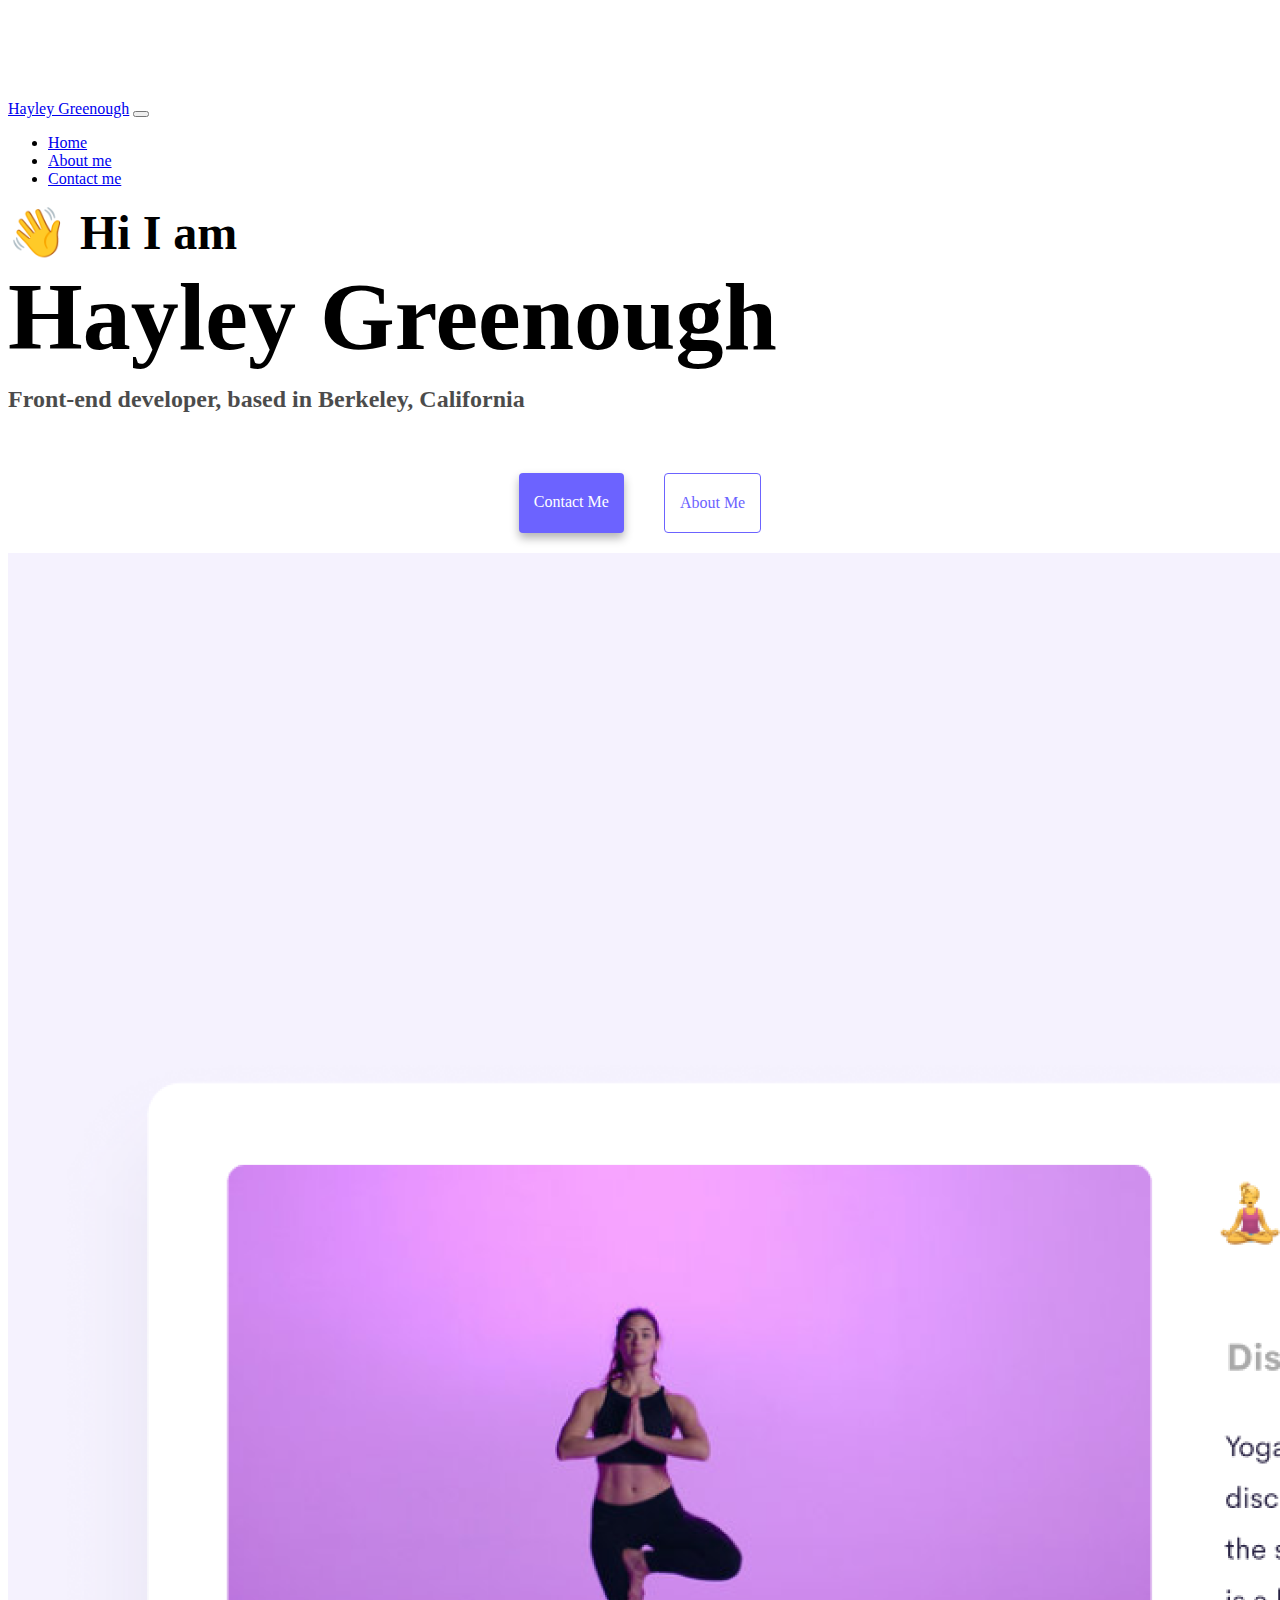
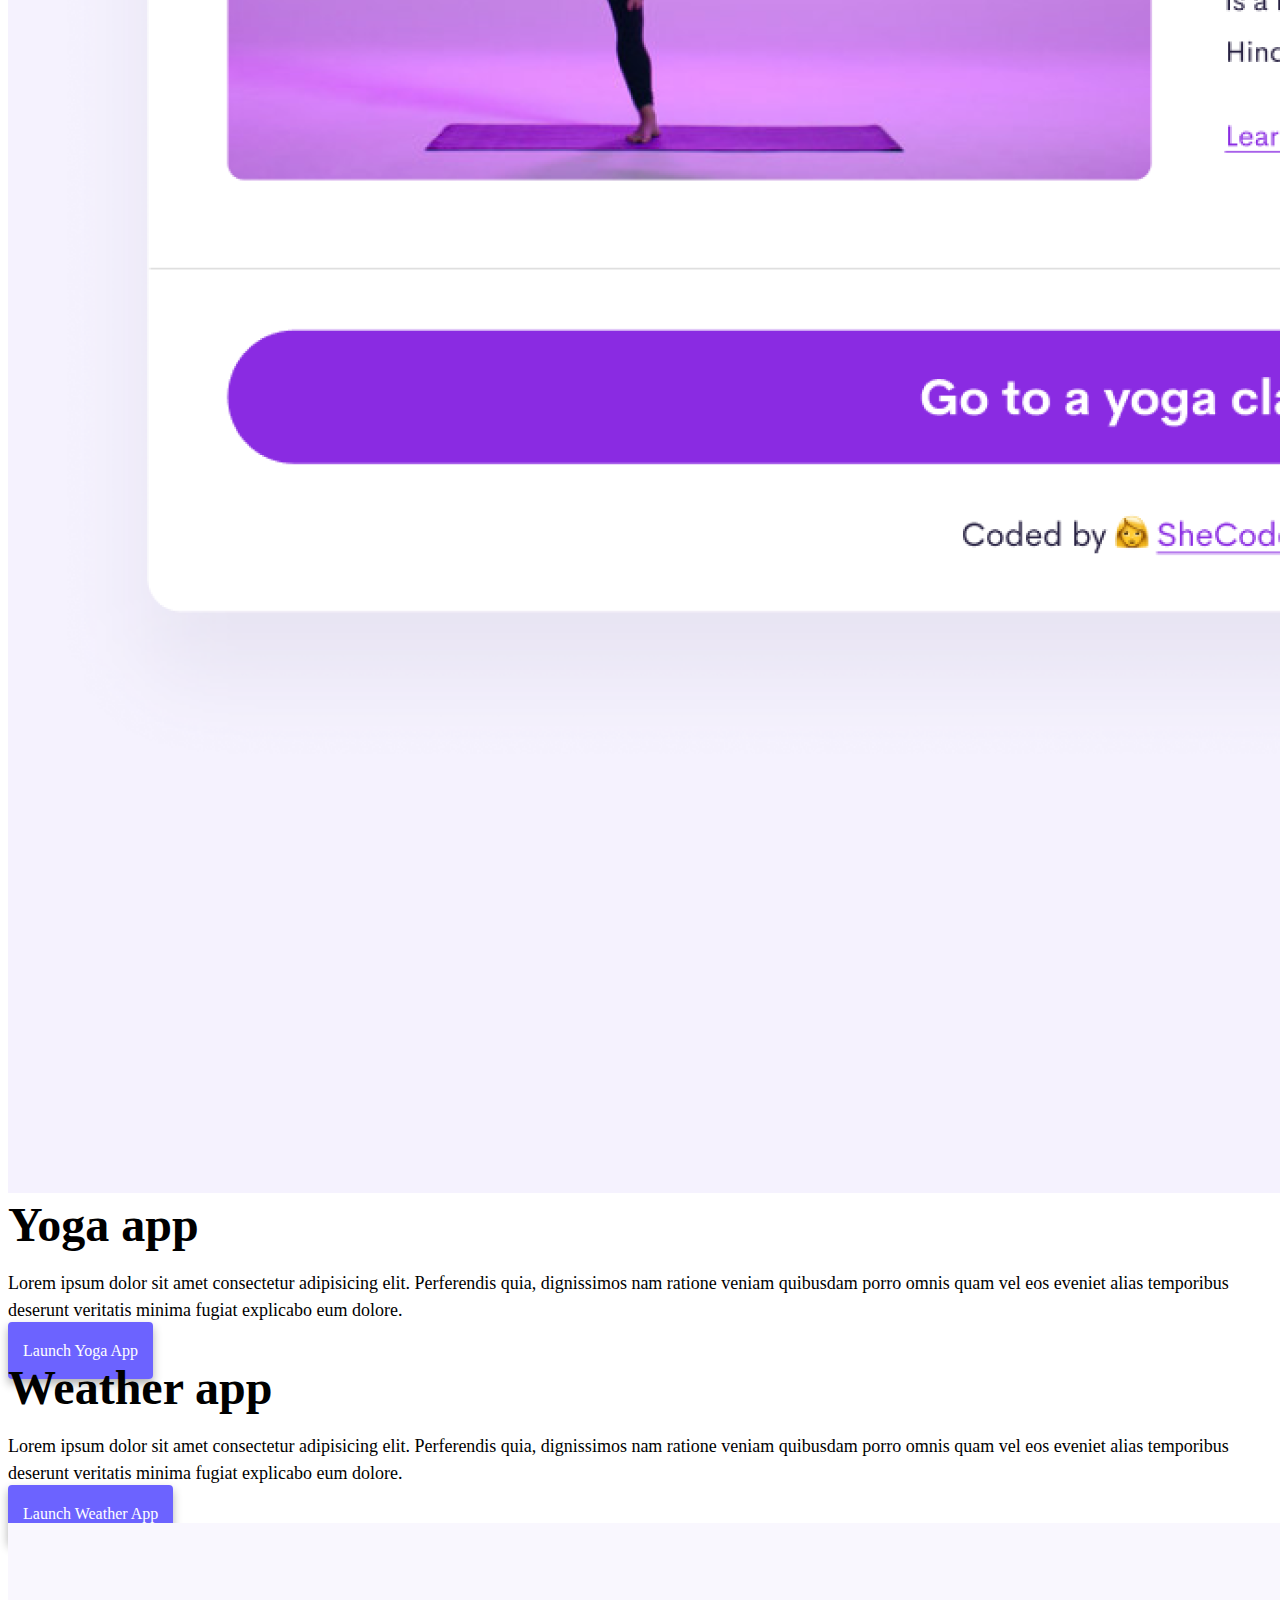
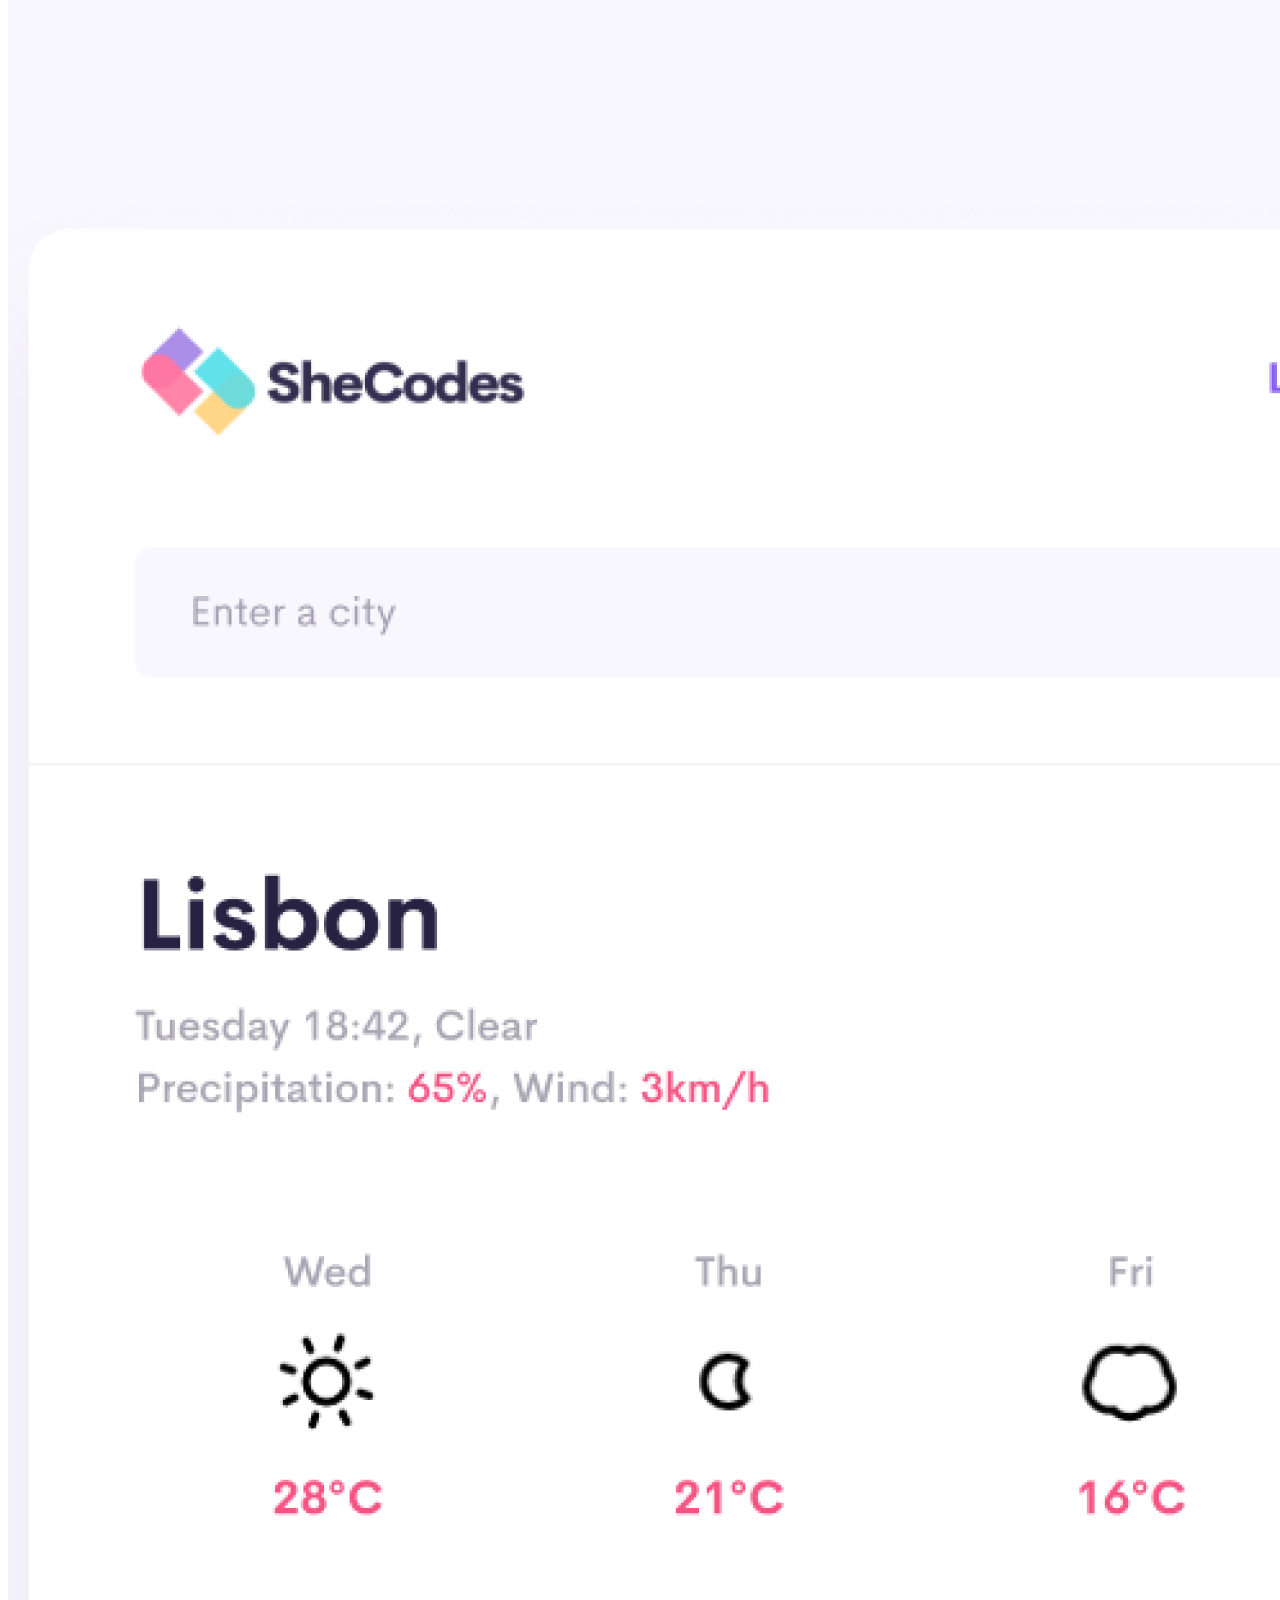
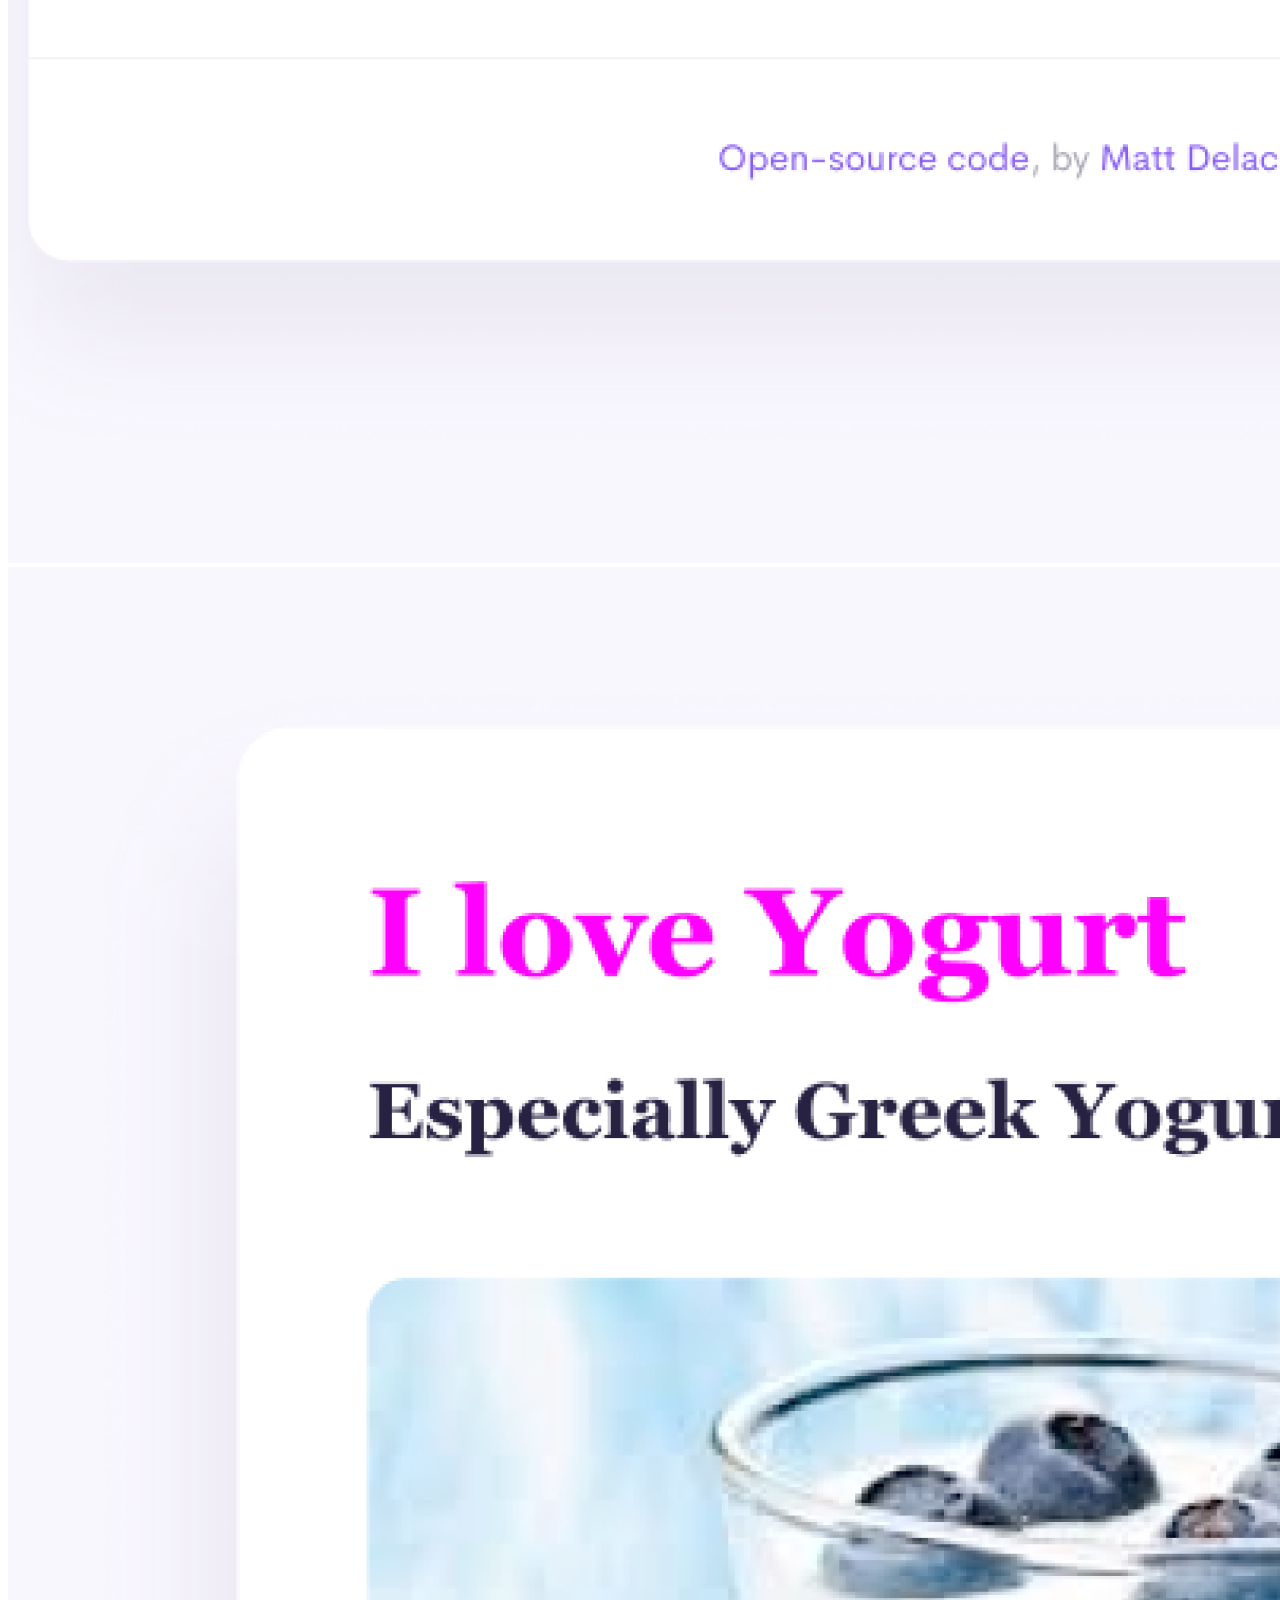
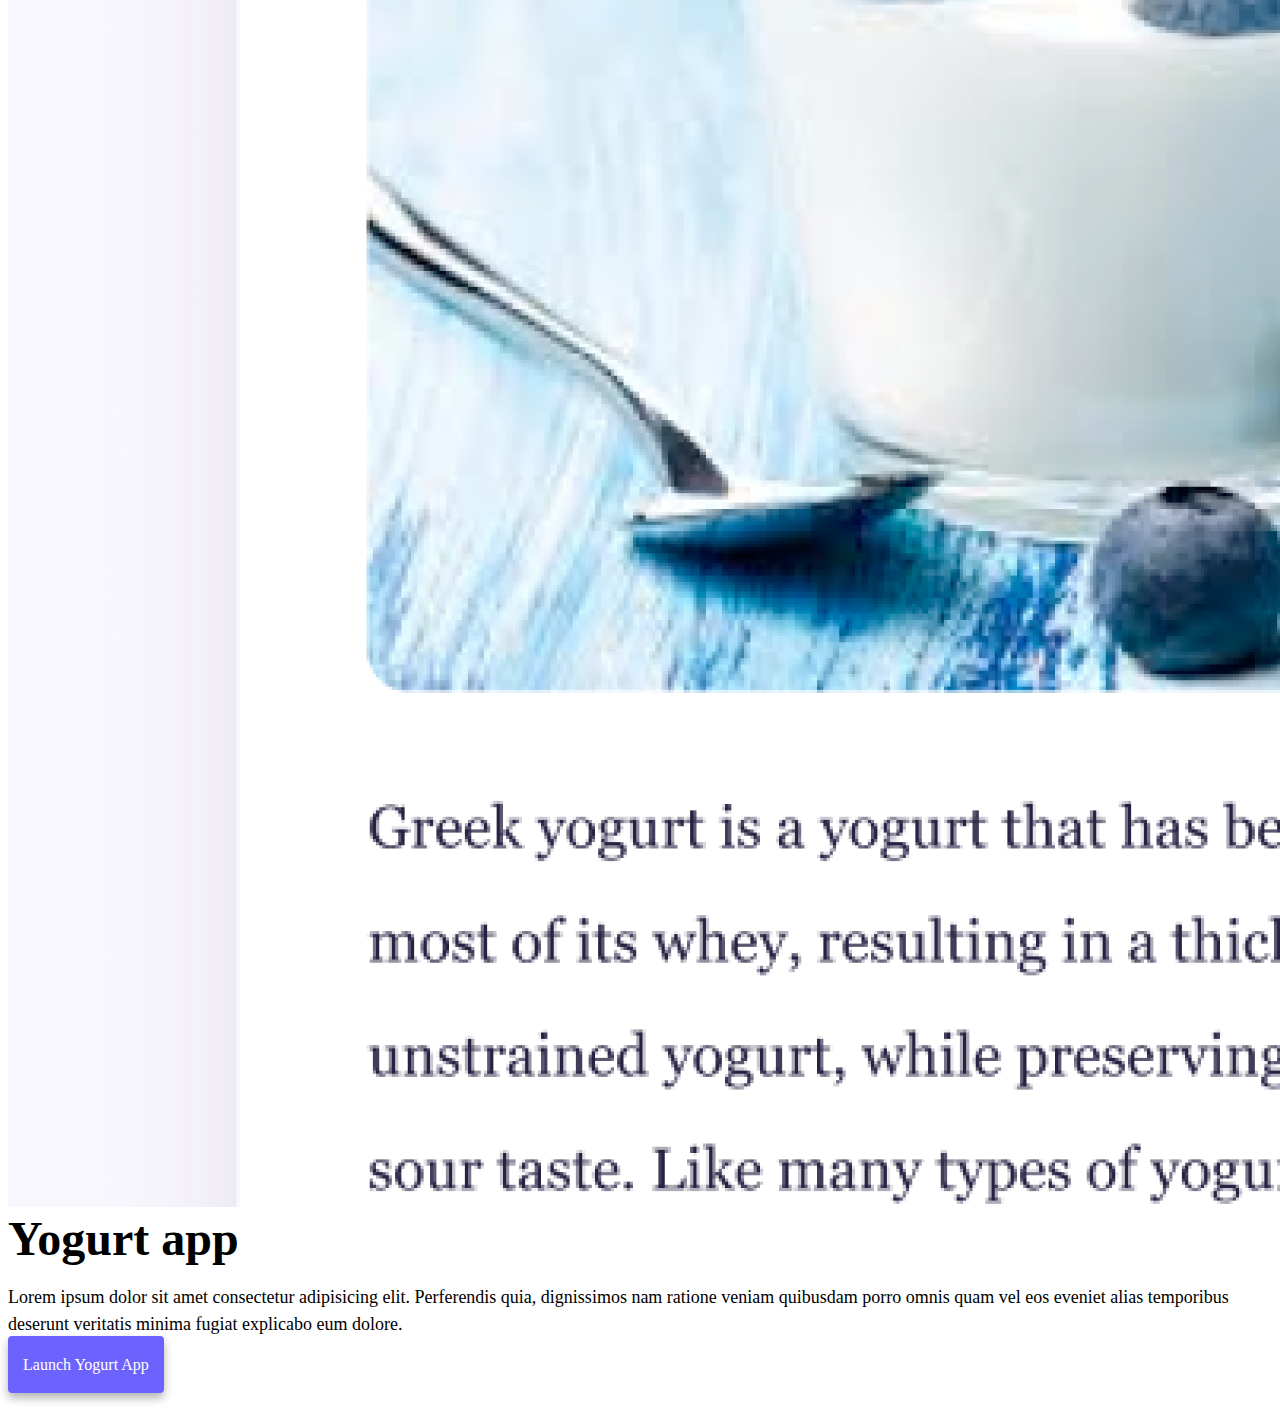
<file: index.html>
<!DOCTYPE html>
<html lang="en">

<head>
  <meta charset="UTF-8" />
  <meta name="description" content="Homepage for Hayley Greenough's front-end web development portfolio">
  <meta http-equiv="X-UA-Compatible" content="IE=edge" />
  <meta name="viewport" content="width=device-width, initial-scale=1.0" />
  <title>Hayley Greenough - front-end developer portfolio</title>
  <link href="https://cdn.jsdelivr.net/npm/bootstrap@5.0.0-beta2/dist/css/bootstrap.min.css" rel="stylesheet"
    integrity="sha384-BmbxuPwQa2lc/FVzBcNJ7UAyJxM6wuqIj61tLrc4wSX0szH/Ev+nYRRuWlolflfl" crossorigin="anonymous" />
  <script src="https://cdn.jsdelivr.net/npm/bootstrap@5.0.0-beta2/dist/js/bootstrap.bundle.min.js"
    integrity="sha384-b5kHyXgcpbZJO/tY9Ul7kGkf1S0CWuKcCD38l8YkeH8z8QjE0GmW1gYU5S9FOnJ0"
    crossorigin="anonymous"></script>
  <link rel="stylesheet" href="style.css" />
</head>

<body>
  <nav class="navbar navbar-expand-lg navbar-light bg-light fixed-top">
    <div class="container">
      <a class="navbar-brand" href="index.html">Hayley Greenough</a>
      <button class="navbar-toggler" type="button" data-bs-toggle="collapse" data-bs-target="#navbarNav"
        aria-controls="navbarNav" aria-expanded="false" aria-label="Toggle navigation">
        <span class="navbar-toggler-icon"></span>
      </button>
      <div class="collapse navbar-collapse" id="navbarNav">
        <ul class="navbar-nav">
          <li class="nav-item">
            <a class="nav-link active" aria-current="page" href="index.html">Home</a>
          </li>
          <li class="nav-item">
            <a class="nav-link" href="about.html">About me</a>
          </li>
          <li class="nav-item">
            <a class="nav-link" href="about.html#contact">Contact me</a>
          </li>
        </ul>
      </div>
    </div>
  </nav>
  <h2 class="text-center">👋 Hi I am</h2>
  <h1 class="text-center">Hayley Greenough</h1>
  <h3 class="text-center">Front-end developer, based in Berkeley, California</h3>
  <div class="navigation-links mb-5">
    <a href="about.html#contact" class="primary-link" title="Email me!">Contact me</a>
    <a href="about.html" class="secondary-link" title="About page with contact information">About me</a>
  </div>
  <div class="container">
    <div class="row">
      <div class="col-6 d-none d-sm-block">
        <img src="images/yoga.png" class="img-fluid rounded" />
      </div>
      <div class="col">
        <h2 class="mb-3">Yoga app</h2>
        <p>
          Lorem ipsum dolor sit amet consectetur adipisicing elit. Perferendis
          quia, dignissimos nam ratione veniam quibusdam porro omnis quam vel
          eos eveniet alias temporibus deserunt veritatis minima fugiat
          explicabo eum dolore.
        </p>
        <div class="mt-5">
          <a href="#" class="primary-link" title="Launch Yoga Application">Launch Yoga App</a>
        </div>
      </div>
    </div>

    <div class="row mt-5">
      <div class="col">
        <h2 class="mb-3">Weather app</h2>
        <p>
          Lorem ipsum dolor sit amet consectetur adipisicing elit. Perferendis
          quia, dignissimos nam ratione veniam quibusdam porro omnis quam vel
          eos eveniet alias temporibus deserunt veritatis minima fugiat
          explicabo eum dolore.
        </p>
        <div class="mt-5">
          <a href="#" class="primary-link" title="launch Weather Application">Launch Weather App</a>
        </div>
      </div>
      <div class="col-6 d-none d-sm-block">
        <img src="images/weather.png" class="img-fluid rounded" />
      </div>
    </div>

    <div class="row mt-5">
      <div class="col-6 d-none d-sm-block">
        <img src="images/yogurt.png" class="img-fluid rounded" />
      </div>
      <div class="col">
        <h2 class="mb-3">Yogurt app</h2>
        <p>
          Lorem ipsum dolor sit amet consectetur adipisicing elit. Perferendis
          quia, dignissimos nam ratione veniam quibusdam porro omnis quam vel
          eos eveniet alias temporibus deserunt veritatis minima fugiat
          explicabo eum dolore.
        </p>
        <div class="mt-5">
          <a href="#" class="primary-link" title="Launch Yogurt Application">Launch Yogurt App</a>
        </div>
      </div>
    </div>
  </div>
</body>

</html>
</file>
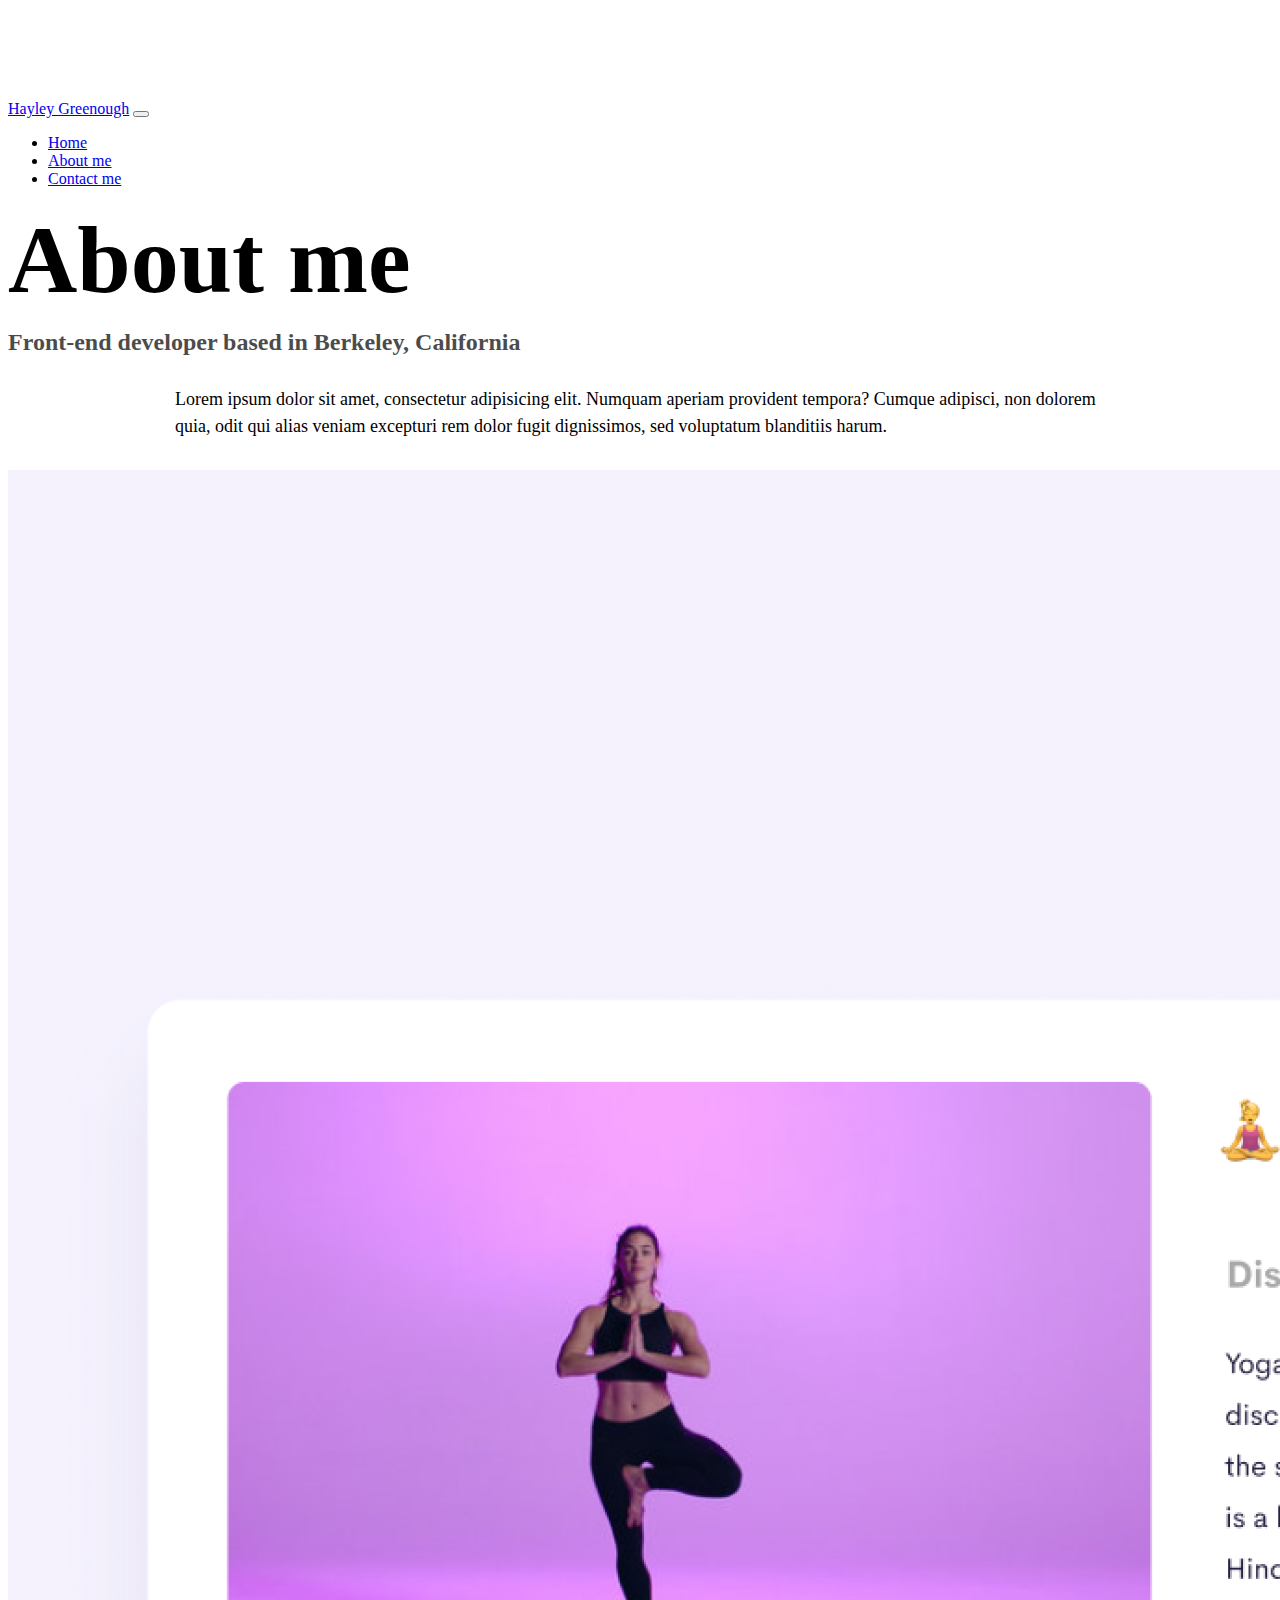
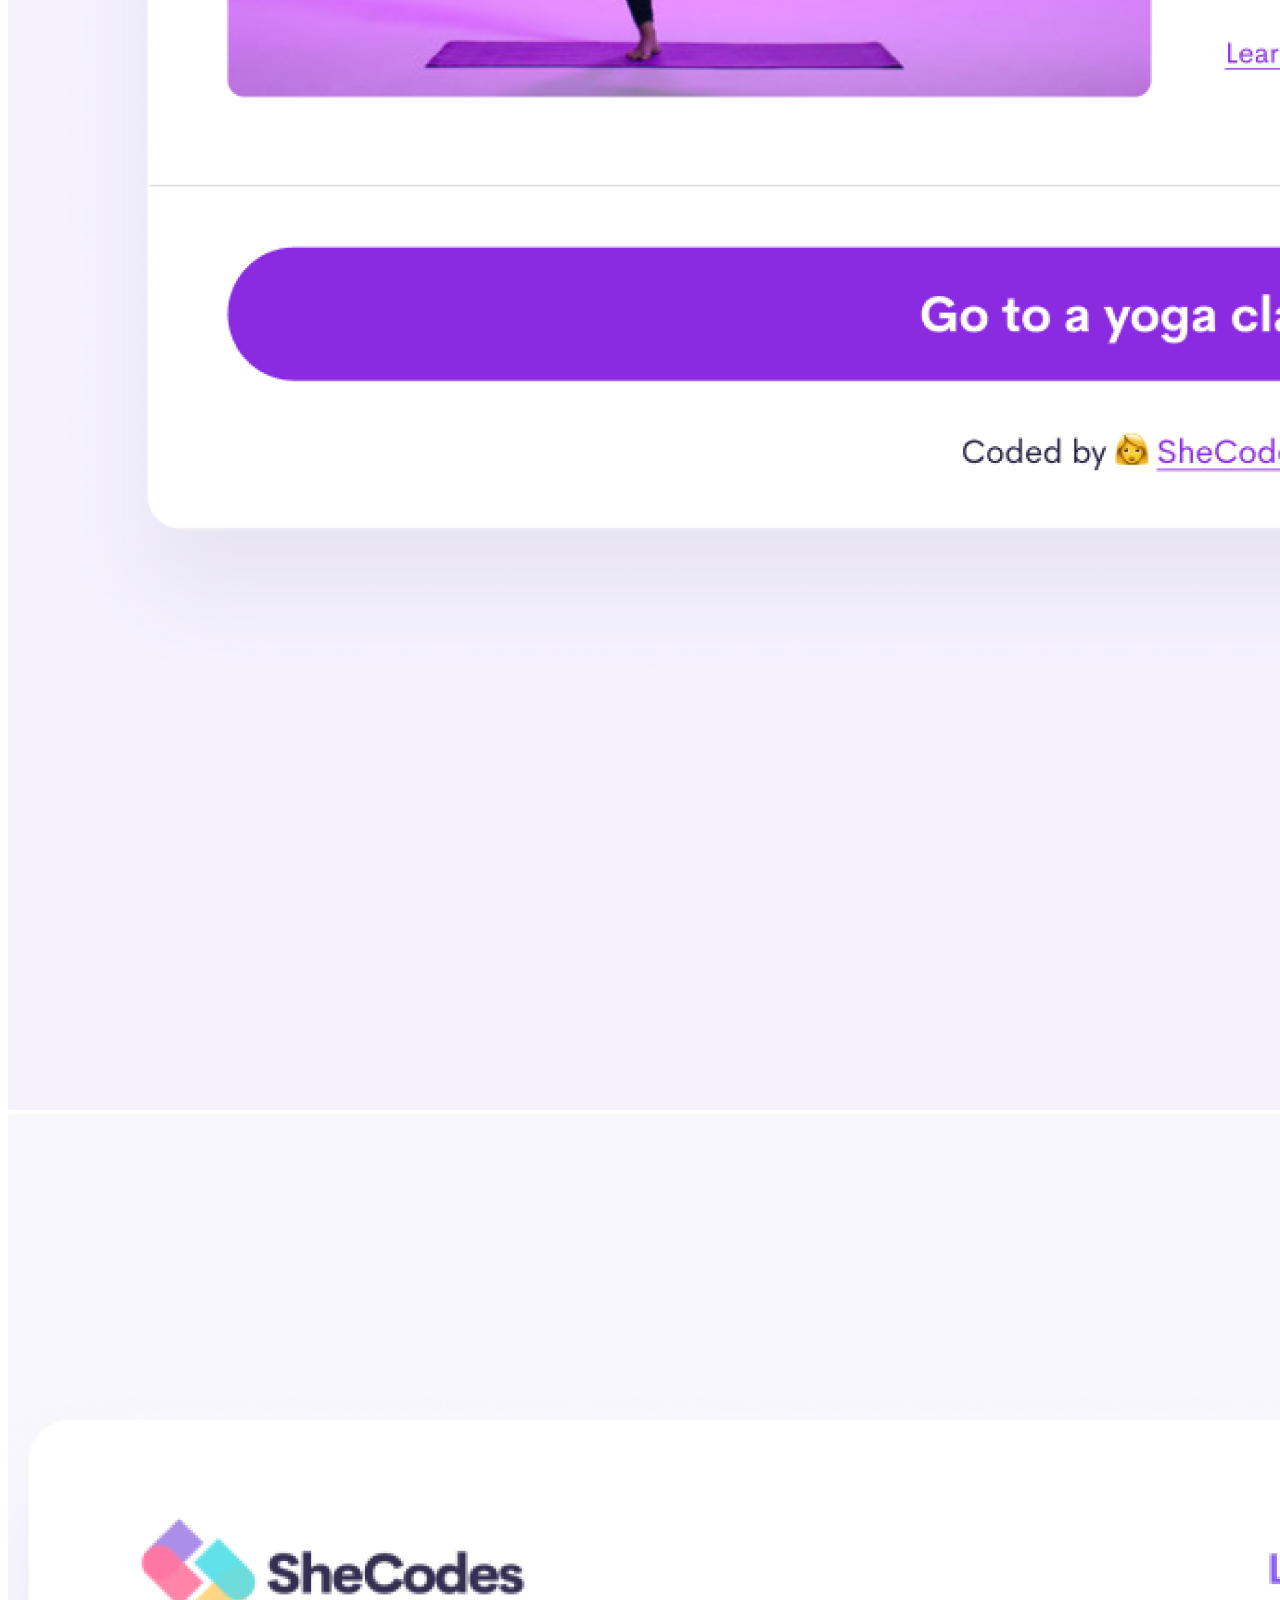
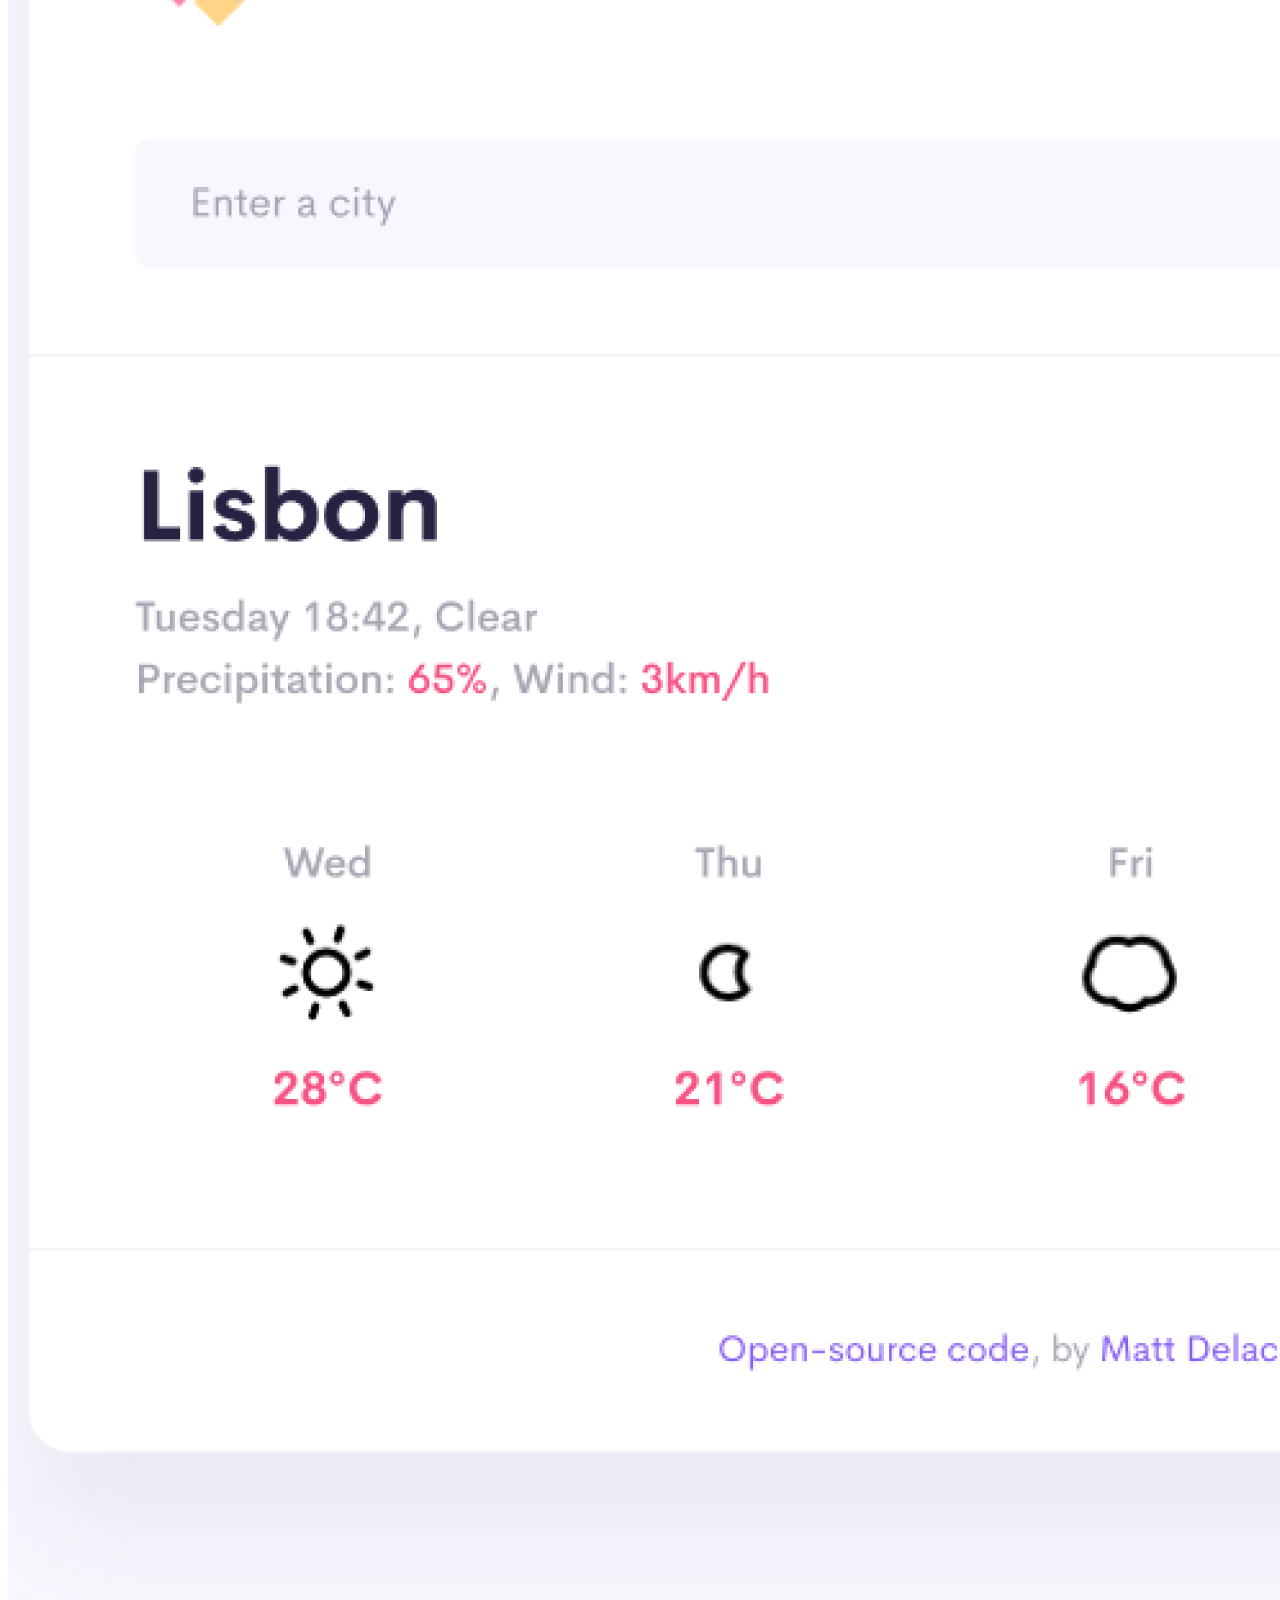
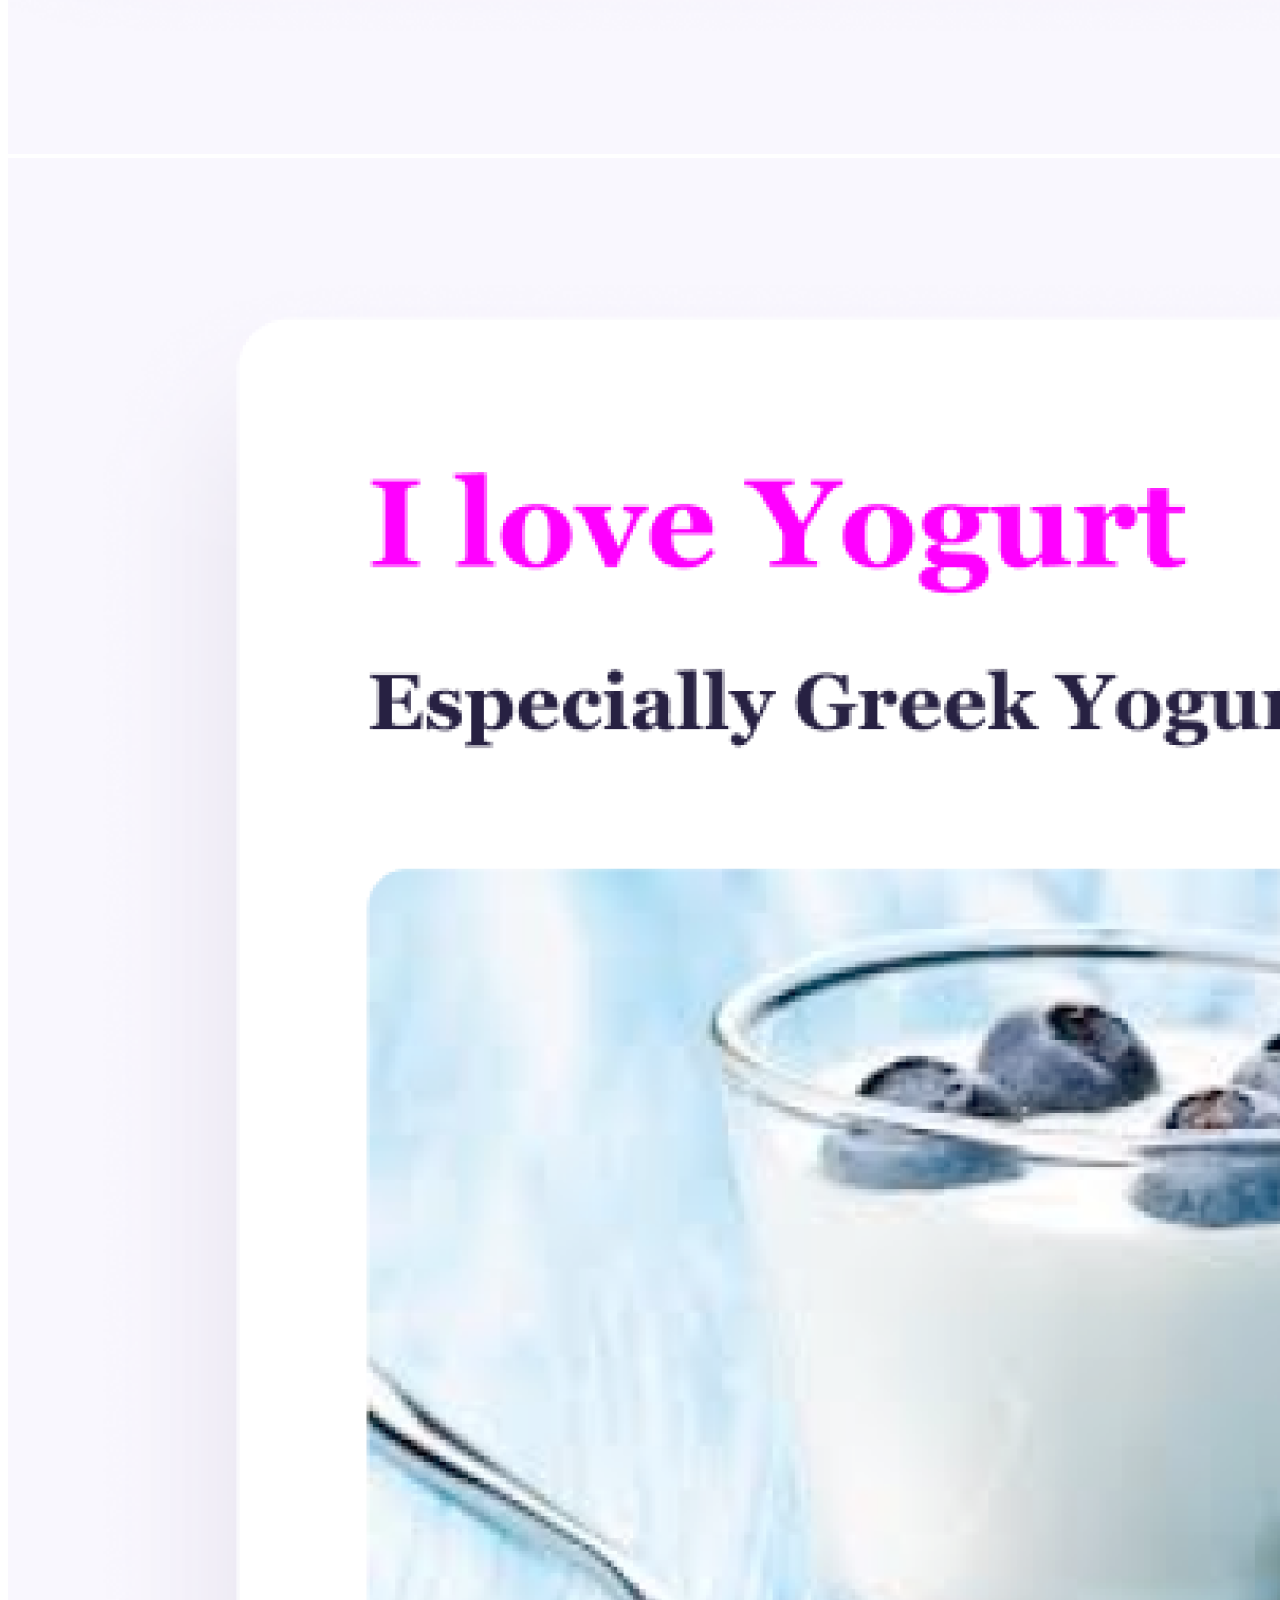
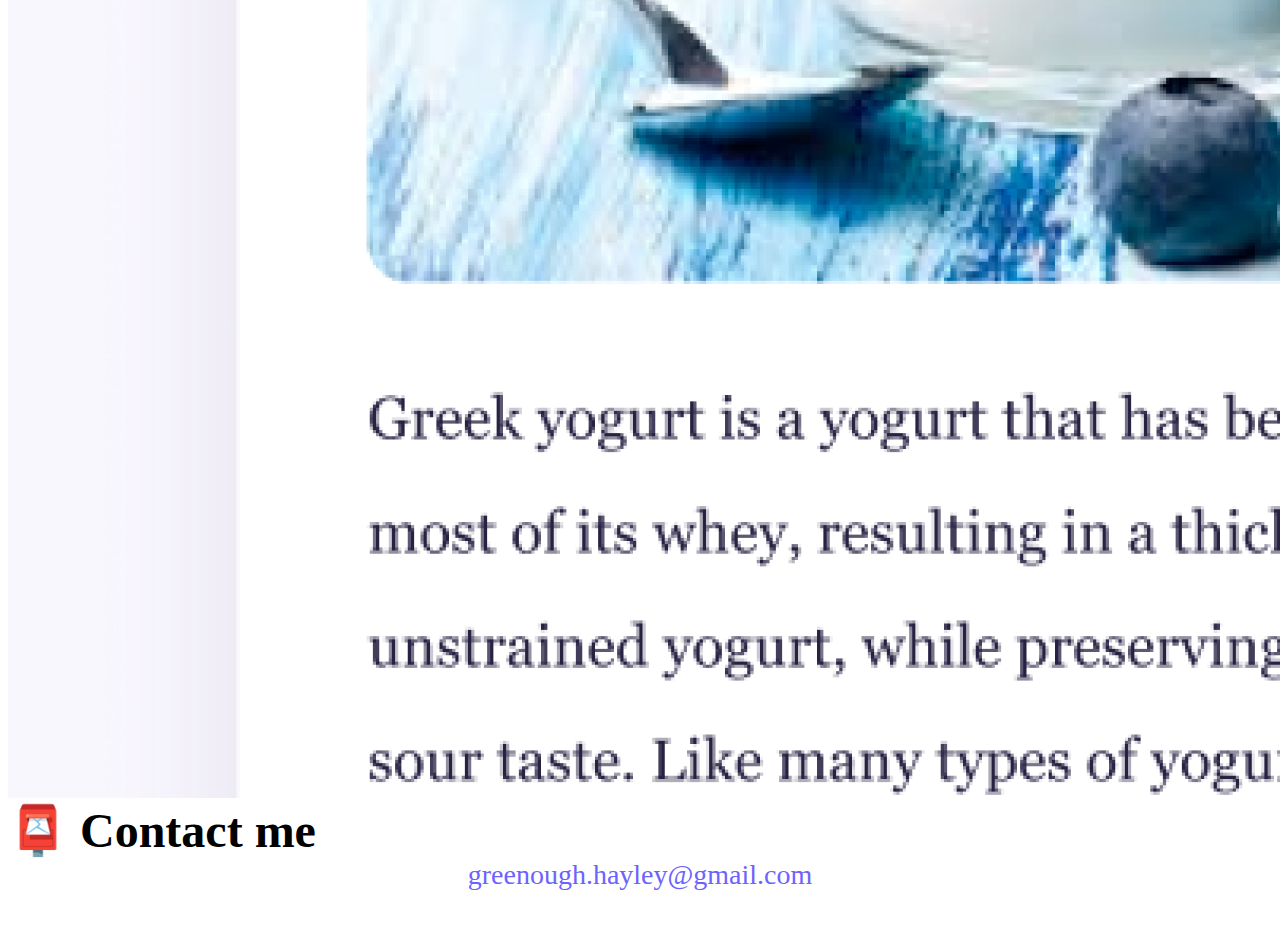
<file: about.html>
<!DOCTYPE html>
<html lang="en">

<head>
  <meta charset="UTF-8" />
  <meta name="description"
    content="About page for Hayley Greenough. Front end developer project photos and contact email">
  <meta http-equiv="X-UA-Compatible" content="IE=edge" />
  <meta name="viewport" content="width=device-width, initial-scale=1.0" />
  <link href="https://cdn.jsdelivr.net/npm/bootstrap@5.0.0-beta2/dist/css/bootstrap.min.css" rel="stylesheet"
    integrity="sha384-BmbxuPwQa2lc/FVzBcNJ7UAyJxM6wuqIj61tLrc4wSX0szH/Ev+nYRRuWlolflfl" crossorigin="anonymous" />
  <script src="https://cdn.jsdelivr.net/npm/bootstrap@5.0.0-beta2/dist/js/bootstrap.bundle.min.js"
    integrity="sha384-b5kHyXgcpbZJO/tY9Ul7kGkf1S0CWuKcCD38l8YkeH8z8QjE0GmW1gYU5S9FOnJ0"
    crossorigin="anonymous"></script>
  <link rel="stylesheet" href="style.css" />
  <title>About Hayley Greenough - front-end developer in Berkeley, CA</title>
</head>

<body>
  <nav class="navbar navbar-expand-lg navbar-light bg-light fixed-top">
    <div class="container">
      <a class="navbar-brand" href="index.html">Hayley Greenough</a>
      <button class="navbar-toggler" type="button" data-bs-toggle="collapse" data-bs-target="#navbarNav"
        aria-controls="navbarNav" aria-expanded="false" aria-label="Toggle navigation">
        <span class="navbar-toggler-icon"></span>
      </button>
      <div class="collapse navbar-collapse" id="navbarNav">
        <ul class="navbar-nav">
          <li class="nav-item">
            <a class="nav-link" aria-current="page" href="index.html">Home</a>
          </li>
          <li class="nav-item">
            <a class="nav-link active" href="about.html">About me</a>
          </li>
          <li class="nav-item">
            <a class="nav-link" href="about.html#contact">Contact me</a>
          </li>
        </ul>
      </div>
    </div>
  </nav>
  <h1 class="text-center">About me</h1>
  <h3 class="text-center">Front-end developer based in Berkeley, California</h3>
  <div class="about-paragraphs text-center">
    <p>
      Lorem ipsum dolor sit amet, consectetur adipisicing elit. Numquam
      aperiam provident tempora? Cumque adipisci, non dolorem quia, odit qui
      alias veniam excepturi rem dolor fugit dignissimos, sed voluptatum
      blanditiis harum.
    </p>
  </div>
  <div class="container">
    <div class="row">
      <div class="col-sm-4">
        <img src="images/yoga.png" class="img-fluid p-2 shadow rounded" />
      </div>
      <div class="col-sm-4">
        <img src="images/weather.png" class="img-fluid p-2 shadow rounded" />
      </div>
      <div class="col-sm-4">
        <img src="images/yogurt.png" class="img-fluid p-2 shadow rounded" />
      </div>
    </div>
  </div>
  <div id="contact" class="mt-5">
    <h2 class="text-center">📮 Contact me</h2>
    <a href="mailto:greenough.hayley@gmail.com" class="email-link" title="my email: greenough.hayley@gmail.com">
      greenough.hayley@gmail.com </a>
  </div>
</body>

</html>
</file>
<file: style.css>
:root {
  --primary-color: #6c63ff;
  --secondary-color: #f5f2fe;
  --box-shadow: 0 5px 10px rgba(0, 0, 0, 0.3);
}

body {
  margin-top: 100px;
  margin-bottom: 50px;
}

h1,
h2,
h3 {
  margin: 0;
}

h1 {
  font-size: 96px;
  margin-bottom: 14px;
}

h2 {
  font-size: 48px;
}

h3 {
  font-size: 24px;
  opacity: 0.7;
}

p {
  font-size: 18px;
  line-height: 1.5;
}

.navigation-links {
  display: flex;
  margin-top: 40px;
  justify-content: center;
}

.navigation-links a {
  margin: 20px;
}

.primary-link {
  border-radius: 4px;
  padding: 20px 15px;
  text-decoration: none;
  text-transform: capitalize;
  background: var(--primary-color);
  box-shadow: var(--box-shadow);
  color: white;
}

.secondary-link {
  border-radius: 4px;
  padding: 20px 15px;
  text-decoration: none;
  text-transform: capitalize;
  color: var(--primary-color);
  border: 1px solid var(--primary-color);
}

.homepage-link {
  color: var(--primary-color);
  text-align: center;
  display: block;
}

.about-paragraphs {
  margin: 30px auto;
  max-width: 950px;
  display: block;
}

.about-paragraphs p {
  margin: 10px;
}

.email-link {
  display: flex;
  justify-content: center;
  color: var(--primary-color);
  font-size: 28px;
  text-decoration: none;
}

.email-link:hover {
  text-decoration: underline;
}

@media (max-width: 576px) {
  .col {
    text-align: center;
  }

  h1 {
    font-size: 60px;
  }

  h2 {
    font-size: 38px;
  }

  .col-sm-4 img {
    max-width: 80%;
    display: block;
    margin: 0 auto;
  }

  .email-link {
    font-size: 20px;
  }

  p {
    font-size: 16px;
  }
}
</file>
